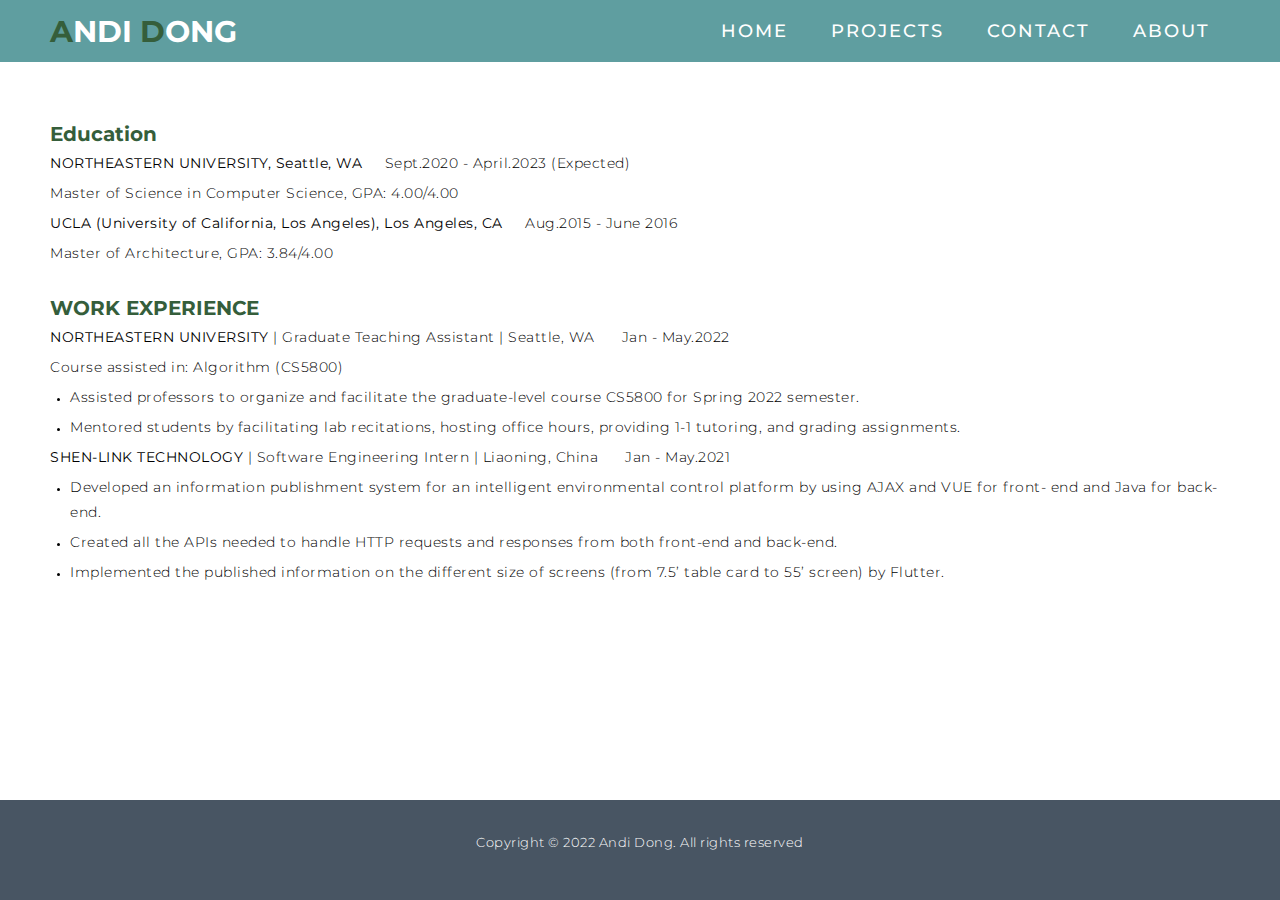
<file: index.html>
<!DOCTYPE html>
<html lang="en">

<head>
  <meta charset="UTF-8">
  <meta name="viewport" content="width=device-width, initial-scale=1.0">
  <link rel="stylesheet" href="style.css">
  <title>Andi Dong's Homepage</title>
</head>

<body>
  <div class="webcontainer">

    <!-- Header -->
    <div id="header">
      <div class="nav-bar">
        <div class="brand">
          <a href="index.html">
            <h1><span>A</span>ndi <span>D</span>ong</h1>
          </a>
        </div>
        <div class="nav-list">
          <ul>
            <li><a href="index.html">Home</a></li>
            <li><a href="Project/index.html">Projects</a></li>
            <li><a href="Contact/index.html">Contact</a></li>
            <li><a href="About/index.html">About</a></li>
          </ul>
        </div>
      </div>
    </div>

    <!-- Content -->
    <div id="content">
      <div class="container">
        <h1>Education <span></span></h1>
        <p><b>NORTHEASTERN UNIVERSITY, Seattle, WA</b>&nbsp&nbsp&nbsp&nbsp Sept.2020 - April.2023 (Expected)<span></span></p>
        <p>Master of Science in Computer Science, GPA: 4.00/4.00<span></span></p>
        <p><b>UCLA (University of California, Los Angeles), Los Angeles, CA</b>&nbsp&nbsp&nbsp&nbsp Aug.2015 - June 2016<span></span></p>
        <p>Master of Architecture, GPA: 3.84/4.00<span></span></p>
      </div>
      <div class="container">
        <h1>WORK EXPERIENCE <span></span></h1>
        <p><b>NORTHEASTERN UNIVERSITY</b> | Graduate Teaching Assistant | Seattle, WA &nbsp&nbsp&nbsp&nbsp Jan - May.2022<span></span></p>
        <p>Course assisted in: Algorithm (CS5800)</p>
        <ul>
          <li><p>Assisted professors to organize and facilitate the graduate-level course CS5800 for Spring 2022 semester.</p></li>
          <li><p>Mentored students by facilitating lab recitations, hosting office hours, providing 1-1 tutoring, and grading assignments.</p></li>
        </ul>
        <p><b>SHEN-LINK TECHNOLOGY</b> | Software Engineering Intern | Liaoning, China &nbsp&nbsp&nbsp&nbsp Jan - May.2021<span></span></p>
        <ul>
          <li><p>Developed an information publishment system for an intelligent environmental control platform by using AJAX and VUE for front-
            end and Java for back-end.</p></li>
          <li><p>Created all the APIs needed to handle HTTP requests and responses from both front-end and back-end.</p></li>
          <li><p>Implemented the published information on the different size of screens (from 7.5’ table card to 55’ screen) by Flutter.</p></li>
        </ul>
      </div>
    </div>

    <!-- Footer -->
    <div id="footer">
      <div class="footer container">
        <p>Copyright © 2022 Andi Dong. All rights reserved</p>
      </div>
    </section>
  </div>
</body>

</html>
</file>
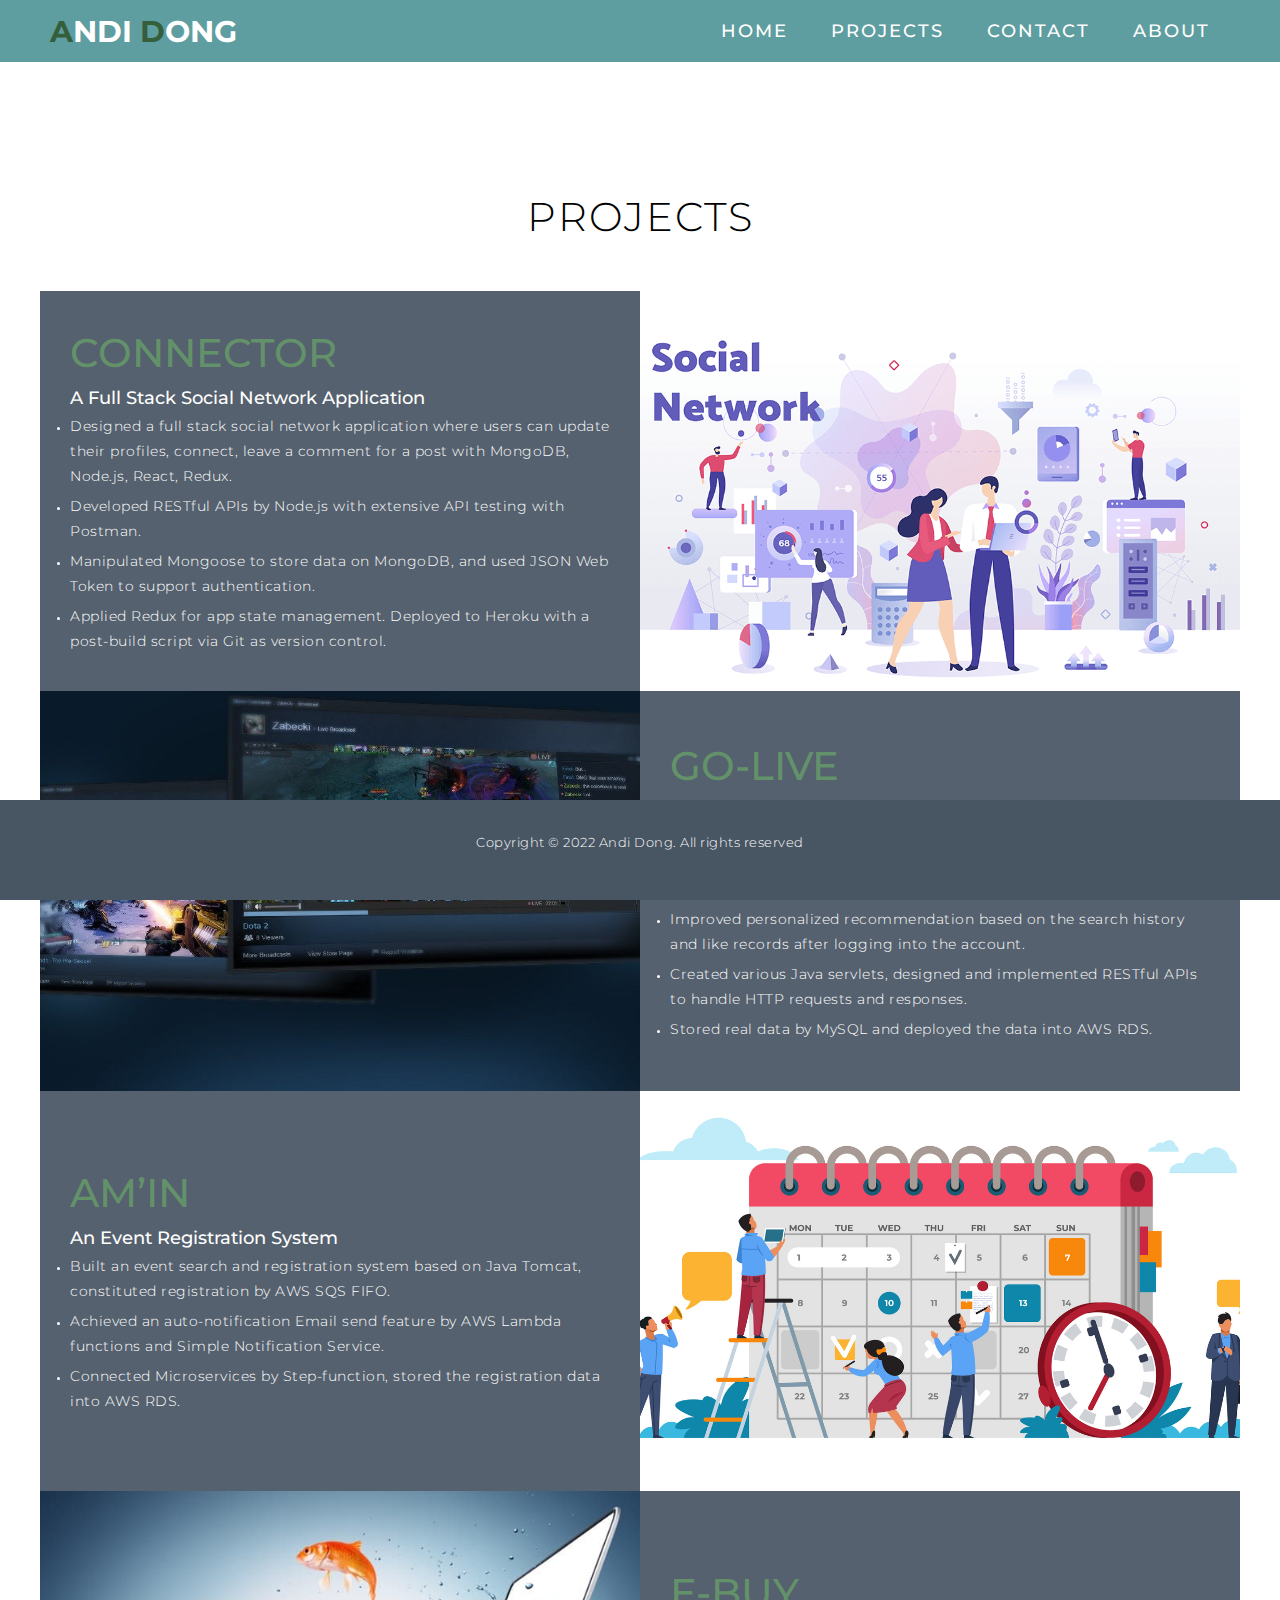
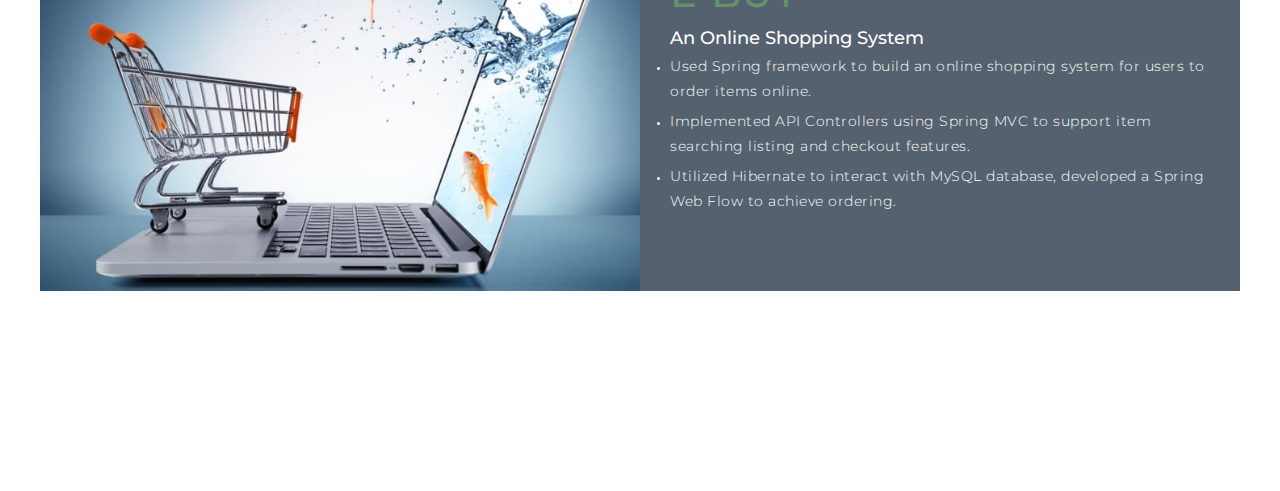
<file: Project/index.html>
<!DOCTYPE html>
<html lang="en">

<head>
  <meta charset="UTF-8">
  <meta name="viewport" content="width=device-width, initial-scale=1.0">
  <link rel="stylesheet" href="../style.css">
  <link rel="stylesheet" href="project.css">
  <title>Andi Dong's Project</title>
</head>

<body>
  <div class="webcontainer">

    <!-- Header -->
    <div id="header">
      <div class="nav-bar">
        <div class="brand">
          <a href="../index.html">
            <h1><span>A</span>ndi <span>D</span>ong</h1>
          </a>
        </div>
        <div class="nav-list">
          <ul>
            <li><a href="../index.html">Home</a></li>
            <li><a href="index.html">Projects</a></li>
            <li><a href="../Contact/index.html">Contact</a></li>
            <li><a href="../About/index.html">About</a></li>
          </ul>
        </div>
      </div>
    </div>

    <!-- Content -->

    <div id="projects">
      <div class="projects-header">
        <h1 class="section-title">Projects</h1>
      </div>
      <div class="all-projects">
        <div class="project-item">
          <div class="project-info">
            <h1>CONNECTOR</h1>
            <h2>A Full Stack Social Network Application</h2>
            <ul>
              <li><p>Designed a full stack social network application where users can update their profiles, connect, leave a comment for a post with
                MongoDB, Node.js, React, Redux.</p></li>
              <li><p>Developed RESTful APIs by Node.js with extensive API testing with Postman.</p></li>
              <li><p>Manipulated Mongoose to store data on MongoDB, and used JSON Web Token to support authentication.</p></li>
              <li><p>Applied Redux for app state management. Deployed to Heroku with a post-build script via Git as version control.</p></li>
            </ul>
          </div>
          <div class="project-img">
            <img src="../img/project1.png" alt="img">
          </div>
        </div>
        <div class="project-item">
          <div class="project-info">
            <h1>GO-LIVE</h1>
            <h2>A Video Game Live Streaming Application</h2>
            <ul>
              <li><p>Developed a web application for users to search resources and get recommendation live videos with responsive UI components by
                using React.js.</p></li>
              <li><p>Improved personalized recommendation based on the search history and like records after logging into the account.</p></li>
              <li><p>Created various Java servlets, designed and implemented RESTful APIs to handle HTTP requests and responses.</p></li>
              <li><p>Stored real data by MySQL and deployed the data into AWS RDS.</p></li>
            </ul>
          </div>
          <div class="project-img">
            <img src="../img/project2.jpeg" alt="img">
          </div>
        </div>
        <div class="project-item">
          <div class="project-info">
            <h1>AM’IN</h1>
            <h2>An Event Registration System</h2>
            <ul>
              <li><p>Built an event search and registration system based on Java Tomcat, constituted registration by AWS SQS FIFO.</p></li>
              <li><p>Achieved an auto-notification Email send feature by AWS Lambda functions and Simple Notification Service.</p></li>
              <li><p>Connected Microservices by Step-function, stored the registration data into AWS RDS.</p></li>
            </ul>
          </div>
          <div class="project-img">
            <img src="../img/project3.jpeg" alt="img">
          </div>
        </div>
        <div class="project-item">
          <div class="project-info">
            <h1>E-BUY</h1>
            <h2>An Online Shopping System</h2>
            <ul>
              <li><p>Used Spring framework to build an online shopping system for users to order items online.</p></li>
              <li><p>Implemented API Controllers using Spring MVC to support item searching listing and checkout features.</p></li>
              <li><p>Utilized Hibernate to interact with MySQL database, developed a Spring Web Flow to achieve ordering.</p></li>
            </ul>
          </div>
          <div class="project-img">
            <img src="../img/project4.jpeg" alt="img">
          </div>
        </div>
      </div>
    </div>

    <!-- Footer -->
    <div id="footer">
      <div class="footer container">
        <p>Copyright © 2022 Andi Dong. All rights reserved</p>
      </div>
    </section>
  </div>
</body>

</html>
</file>
<file: style.css>
@import 'https://fonts.googleapis.com/css?family=Montserrat:300, 400, 700&display=swap';
* {
	padding: 0;
	margin: 0;
	box-sizing: border-box;
}
html {
	font-size: 10px;
	font-family: 'Montserrat', sans-serif;
}
a {
  	text-decoration: none;
}

img {
	height: 100%;
	width: 100%;
	object-fit: cover;
}
p {
	color: black;
	font-size: 1.4rem;
	margin-top: 5px;
	line-height: 2.5rem;
	font-weight: 300;
	letter-spacing: 0.05rem;
}

.webcontainer {
	width: 100%;
	min-height: 100%;
	display: grid;
	/* grid-template-rows: 1fr 5fr 1fr; */
	grid-gap: 30px;
}

.section-title {
	font-size: 4rem;
	font-weight: 300;
	color: black;
	margin-bottom: 10px;
	text-transform: uppercase;
	letter-spacing: 0.2rem;
	text-align: center;
}
.section-title span {
	color: #355E3B;
}


.brand h1 {
	font-size: 3rem;
	text-transform: uppercase;
	color: white;
}

.container {
	margin: 30px 50px;
}

.container h1 {
	color: #355E3B;
}

.container ul {
	padding-left: 20px;
}

.brand h1 span {
	color: #355E3B;
}

/* Header section */
#header {
	position: sticky;
	background-color: #5F9EA0;
	z-index: 1000;
	top: 0px;
	width: 100%;
	height: 100px;
}
.nav-bar {
	display: flex;
	align-items: center;
	justify-content: space-between;
	width: 100%;
	height: 100%;
	padding: 0 50px;
}
.nav-list ul {
	list-style: none;
	position: absolute;
	width: 100vw;
	height: 100vh;
	left: 100%;
	top: 0;
	display: flex;
	flex-direction: column;
	justify-content: center;
	align-items: center;
	z-index: 1;
	overflow-x: hidden;
  }
  .nav-list ul.active {
	left: 0%;
  }
  .nav-list ul a {
	font-size: 2.5rem;
	font-weight: 500; 
	letter-spacing: 0.2rem;
	text-decoration: none;
	color: white;
	text-transform: uppercase;
	padding: 20px;
	display: block;
  }
  .nav-list ul a::after {
	content: attr(data-after);
	position: absolute;
	top: 50%;
	left: 50%;
	transform: translate(-50%, -50%) scale(0);
	color: rgba(240, 248, 255, 0.021);
	font-size: 13rem;
	letter-spacing: 50px;
	z-index: -1;
	transition: 0.3s ease letter-spacing;
  }
  .nav-list ul li:hover a::after {
	transform: translate(-50%, -50%) scale(1);
	letter-spacing: initial;
  }
  .nav-list ul li:hover a {
	color: #355E3B;
  }


/* End Header section */


/* Footer */
#footer {
	background-color: #485563;
	position: fixed;
	bottom: 0px;
	width: 100%;
	height: 100px;
}

#footer p {
	color: white;
	text-align: center;
	vertical-align: middle;
	font-size: 1.3rem;
}
/* End Footer */



/* Media Query For Desktop */
@media only screen {
	/* header */

	#header .nav-list ul {
		position: initial;
		display: block;
		height: auto;
		width: fit-content;
		background-color: transparent;
	}
	#header .nav-list ul li {
		display: inline-block;
	}
	#header .nav-list ul li a {
		font-size: 1.8rem;
	}
	#header .nav-list ul a:after {
		display: none;
	}
	/* End header */
}


/* Media Query For Mobile */
@media only screen and (min-width: 360px) {
	#header {
		height: 100%;
	}
}
</file>
<file: Project/project.css>
/* Projects section */
#projects {
	flex-direction: column;
	max-width: 1200px;
	margin: 0 auto;
	padding: 100px 0;
	margin-bottom: 100px;
}
.projects-header h1 {
	margin-bottom: 50px;
}
.all-projects {
	display: flex;
	align-items: center;
	justify-content: center;
	flex-direction: column;
}
.project-item {
	display: flex;
	align-items: center;
	justify-content: center;
	flex-direction: column;
	width: 80%;
	margin: 20px auto;
	overflow: hidden;
	border-radius: 10px;
}
.project-info {
	padding: 30px;
	flex-basis: 50%;
	height: 100%;
	display: flex;
	align-items: flex-start;
	justify-content: center;
	flex-direction: column;
	background-color: #55616e;
	color: white;
}
.project-info h1 {
	font-size: 4rem;
	font-weight: 500;
	color: #63926a;
}
.project-info h2 {
	font-size: 1.8rem;
	font-weight: 500;
	margin-top: 10px;
}
.project-info p {
	color: white;
}
.project-img {
	flex-basis: 50%;
	height: 300px;
	overflow: hidden;
	position: relative;
	z-index: -1;
}
.project-img:after {
	content: '';
	position: absolute;
	left: 0;
	top: 0;
	height: 100%;
	width: 100%;
	/* background-color: #485563;
	opacity: 0.7; */
}
.project-img img {
	transition: 0.3s ease transform;
}
.project-item:hover .project-img img {
	transform: scale(1.1);
}
/* End Projects section */

@media only screen and (min-width: 768px) {

	/* Project */
	#projects .project-item {
		flex-direction: row;
	}
	#projects .project-item:nth-child(even) {
		flex-direction: row-reverse;
	}
	#projects .project-item {
		height: 400px;
		margin: 0;
		width: 100%;
		border-radius: 0;
	}
	#projects .all-projects .project-info {
		height: 100%;
	}
	#projects .all-projects .project-img {
		height: 100%;
	}
	/* End Project */

	
}
</file>
